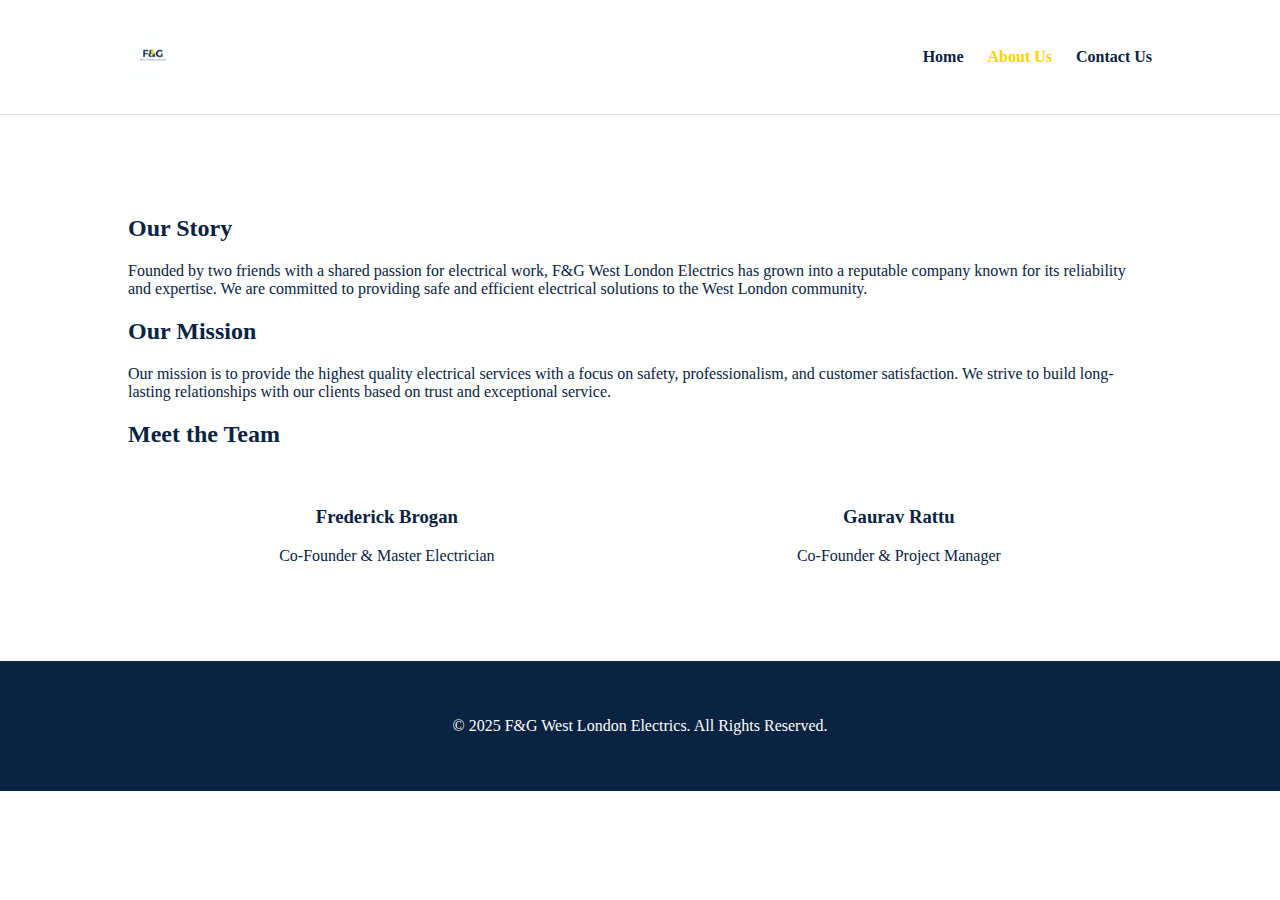
<file: about.html>
<!DOCTYPE html>
<html lang="en">
<head>
    <meta charset="UTF-8">
    <meta name="viewport" content="width=device-width, initial-scale=1.0">
    <title>About Us - F&G West London Electrics</title>
    <link rel="stylesheet" href="style.css">
    <link rel="icon" type="image/png" href="input_file_0.png">
</head>
<body>
    <header>
        <div class="container">
            <div class="logo">
                <a href="index.html">
                    <img src="input_file_0.png" alt="F&G West London Electrics Logo">
                </a>
            </div>
            <nav>
                <ul>
                    <li><a href="index.html">Home</a></li>
                    <li><a href="about.html" class="active">About Us</a></li>
                    <li><a href="contact.html">Contact Us</a></li>
                </ul>
            </nav>
        </div>
    </header>

    <section class="main-content">
        <div class="container">
            <h2>Our Story</h2>
            <p>Founded by two friends with a shared passion for electrical work, F&G West London Electrics has grown into a reputable company known for its reliability and expertise. We are committed to providing safe and efficient electrical solutions to the West London community.</p>

            <h2>Our Mission</h2>
            <p>Our mission is to provide the highest quality electrical services with a focus on safety, professionalism, and customer satisfaction. We strive to build long-lasting relationships with our clients based on trust and exceptional service.</p>

            <h2>Meet the Team</h2>
            <div class="team-members">
                <div class="team-member">
                    <h3>Frederick Brogan</h3>
                    <p>Co-Founder & Master Electrician</p>
                </div>
                <div class="team-member">
                    <h3>Gaurav Rattu</h3>
                    <p>Co-Founder & Project Manager</p>
                </div>
            </div>
        </div>
    </section>

    <footer>
        <div class="container">
            <p>&copy; 2025 F&G West London Electrics. All Rights Reserved.</p>
        </div>
    </footer>
</body>
</html>
</file>
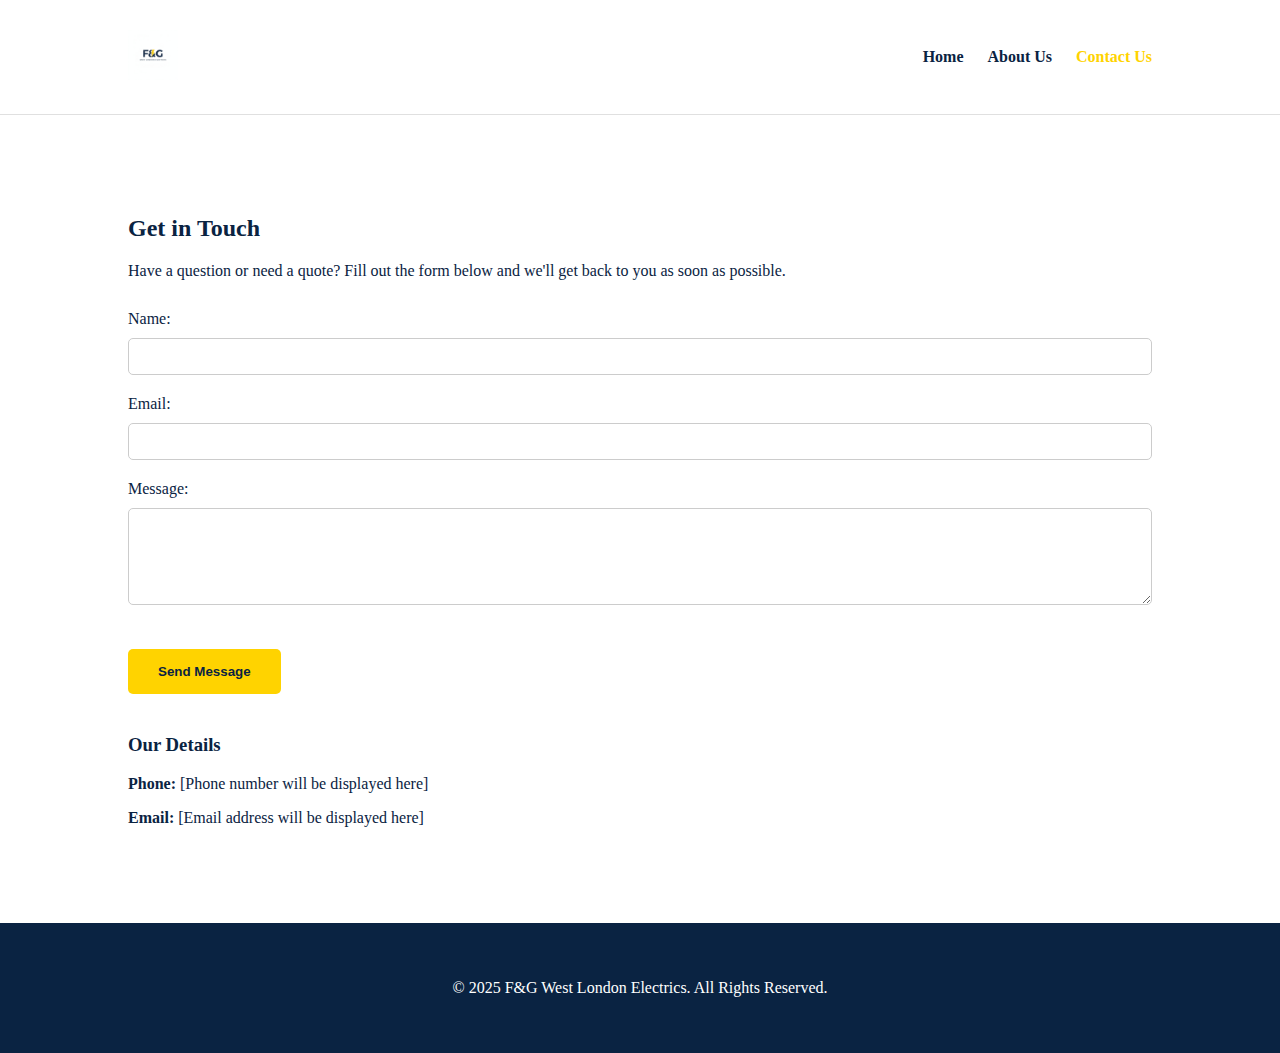
<file: contact.html>
<!DOCTYPE html>
<html lang="en">
<head>
    <meta charset="UTF-8">
    <meta name="viewport" content="width=device-width, initial-scale=1.0">
    <title>Contact Us - F&G West London Electrics</title>
    <link rel="stylesheet" href="style.css">
    <link rel="icon" type="image/png" href="input_file_0.png">
</head>
<body>
    <header>
        <div class="container">
            <div class="logo">
                <a href="index.html">
                    <img src="input_file_0.png" alt="F&G West London Electrics Logo">
                </a>
            </div>
            <nav>
                <ul>
                    <li><a href="index.html">Home</a></li>
                    <li><a href="about.html">About Us</a></li>
                    <li><a href="contact.html" class="active">Contact Us</a></li>
                </ul>
            </nav>
        </div>
    </header>

    <section class="main-content">
        <div class="container">
            <h2>Get in Touch</h2>
            <p>Have a question or need a quote? Fill out the form below and we'll get back to you as soon as possible.</p>
            <form id="contact-form">
                <label for="name">Name:</label>
                <input type="text" id="name" name="name" required>

                <label for="email">Email:</label>
                <input type="email" id="email" name="email" required>

                <label for="message">Message:</label>
                <textarea id="message" name="message" rows="5" required></textarea>

                <button type="submit" class="cta-button">Send Message</button>
            </form>

            <div class="contact-info">
                <h3>Our Details</h3>
                <p><strong>Phone:</strong> [Phone number will be displayed here]</p>
                <p><strong>Email:</strong> [Email address will be displayed here]</p>
            </div>
        </div>
    </section>

    <footer>
        <div class="container">
            <p>&copy; 2025 F&G West London Electrics. All Rights Reserved.</p>
        </div>
    </footer>
</body>
</html>
</file>
<file: style.css>
/* General Body Styles */
body {
    font-family: 'sans-serif';
    margin: 0;
    background-color: #FFFFFF;
    color: #0A2342;
}

.container {
    width: 80%;
    margin: 0 auto;
    padding: 20px 0;
}

/* Header and Navigation */
header {
    background-color: #FFFFFF; /* Changed to white for better logo contrast */
    color: #0A2342;
    padding: 10px 0;
    border-bottom: 1px solid #e0e0e0;
}

header .container {
    display: flex;
    justify-content: space-between;
    align-items: center;
}

.logo img {
    height: 50px; /* Adjust height as needed */
    width: auto;
}

nav ul {
    list-style: none;
    margin: 0;
    padding: 0;
}

nav ul li {
    display: inline-block;
    margin-left: 20px;
}

nav a {
    color: #0A2342;
    text-decoration: none;
    font-weight: bold;
}

nav a.active, nav a:hover {
    color: #FFD300;
}

/* Hero Section */
.hero {
    background-color: #0A2342;
    color: #FFFFFF;
    text-align: center;
    padding: 100px 0;
}

.hero h2 {
    font-size: 2.5em;
    margin-bottom: 20px;
}

.cta-button {
    background-color: #FFD300;
    color: #0A2342;
    padding: 15px 30px;
    text-decoration: none;
    font-weight: bold;
    border-radius: 5px;
    display: inline-block;
    margin-top: 20px;
    border: none;
    cursor: pointer;
}

/* About Preview Section */
.about-preview {
    padding: 60px 0;
    text-align: center;
}

/* Main Content Section */
.main-content {
    padding: 60px 0;
}

.main-content h2 {
    color: #0A2342;
    margin-bottom: 20px;
}

/* Team Members */
.team-members {
    display: flex;
    justify-content: space-around;
    margin-top: 40px;
}

.team-member {
    text-align: center;
}

/* Contact Form */
#contact-form {
    margin-top: 30px;
}

#contact-form label {
    display: block;
    margin-bottom: 10px;
}

#contact-form input,
#contact-form textarea {
    width: 100%;
    padding: 10px;
    margin-bottom: 20px;
    border: 1px solid #ccc;
    border-radius: 5px;
    box-sizing: border-box; /* Ensures padding doesn't affect width */
}

.contact-info {
    margin-top: 40px;
}

/* Footer */
footer {
    background-color: #0A2342;
    color: #FFFFFF;
    text-align: center;
    padding: 20px 0;
    position: relative;
    bottom: 0;
    width: 100%;
}
</file>
